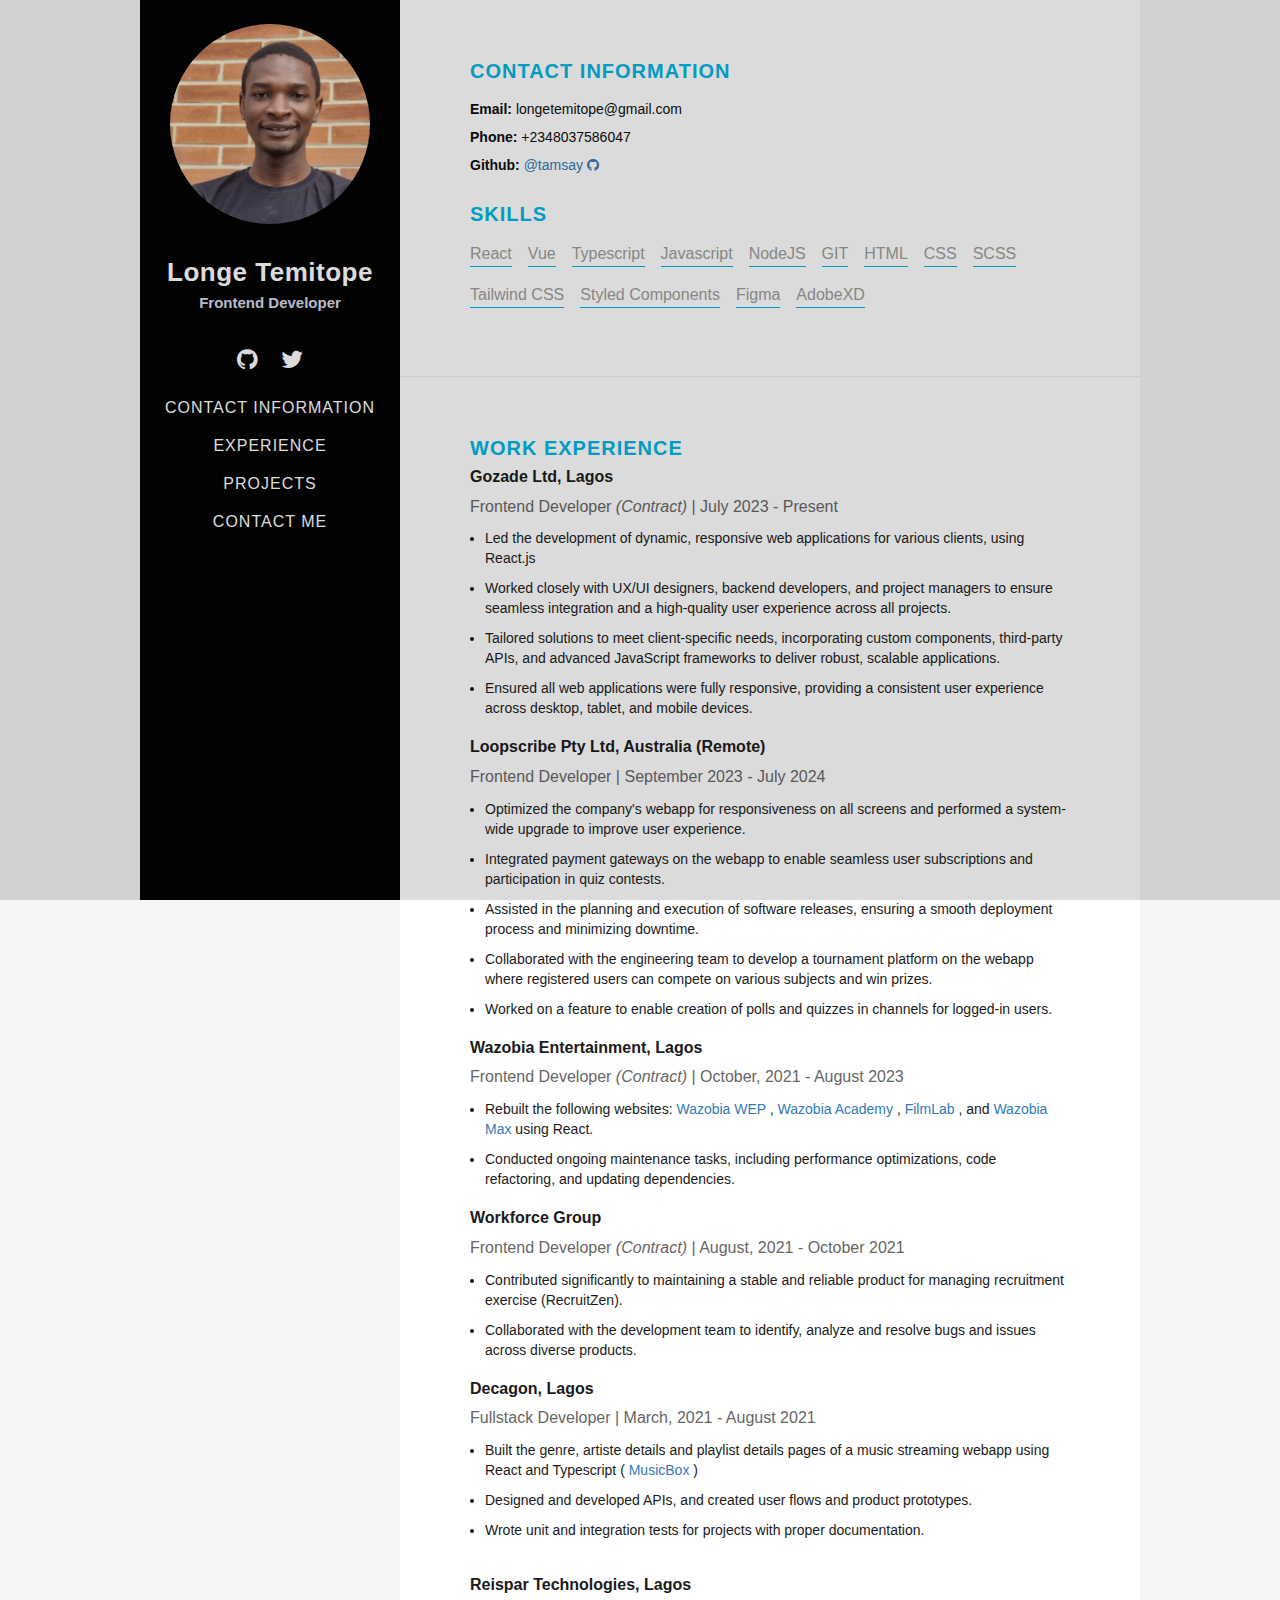
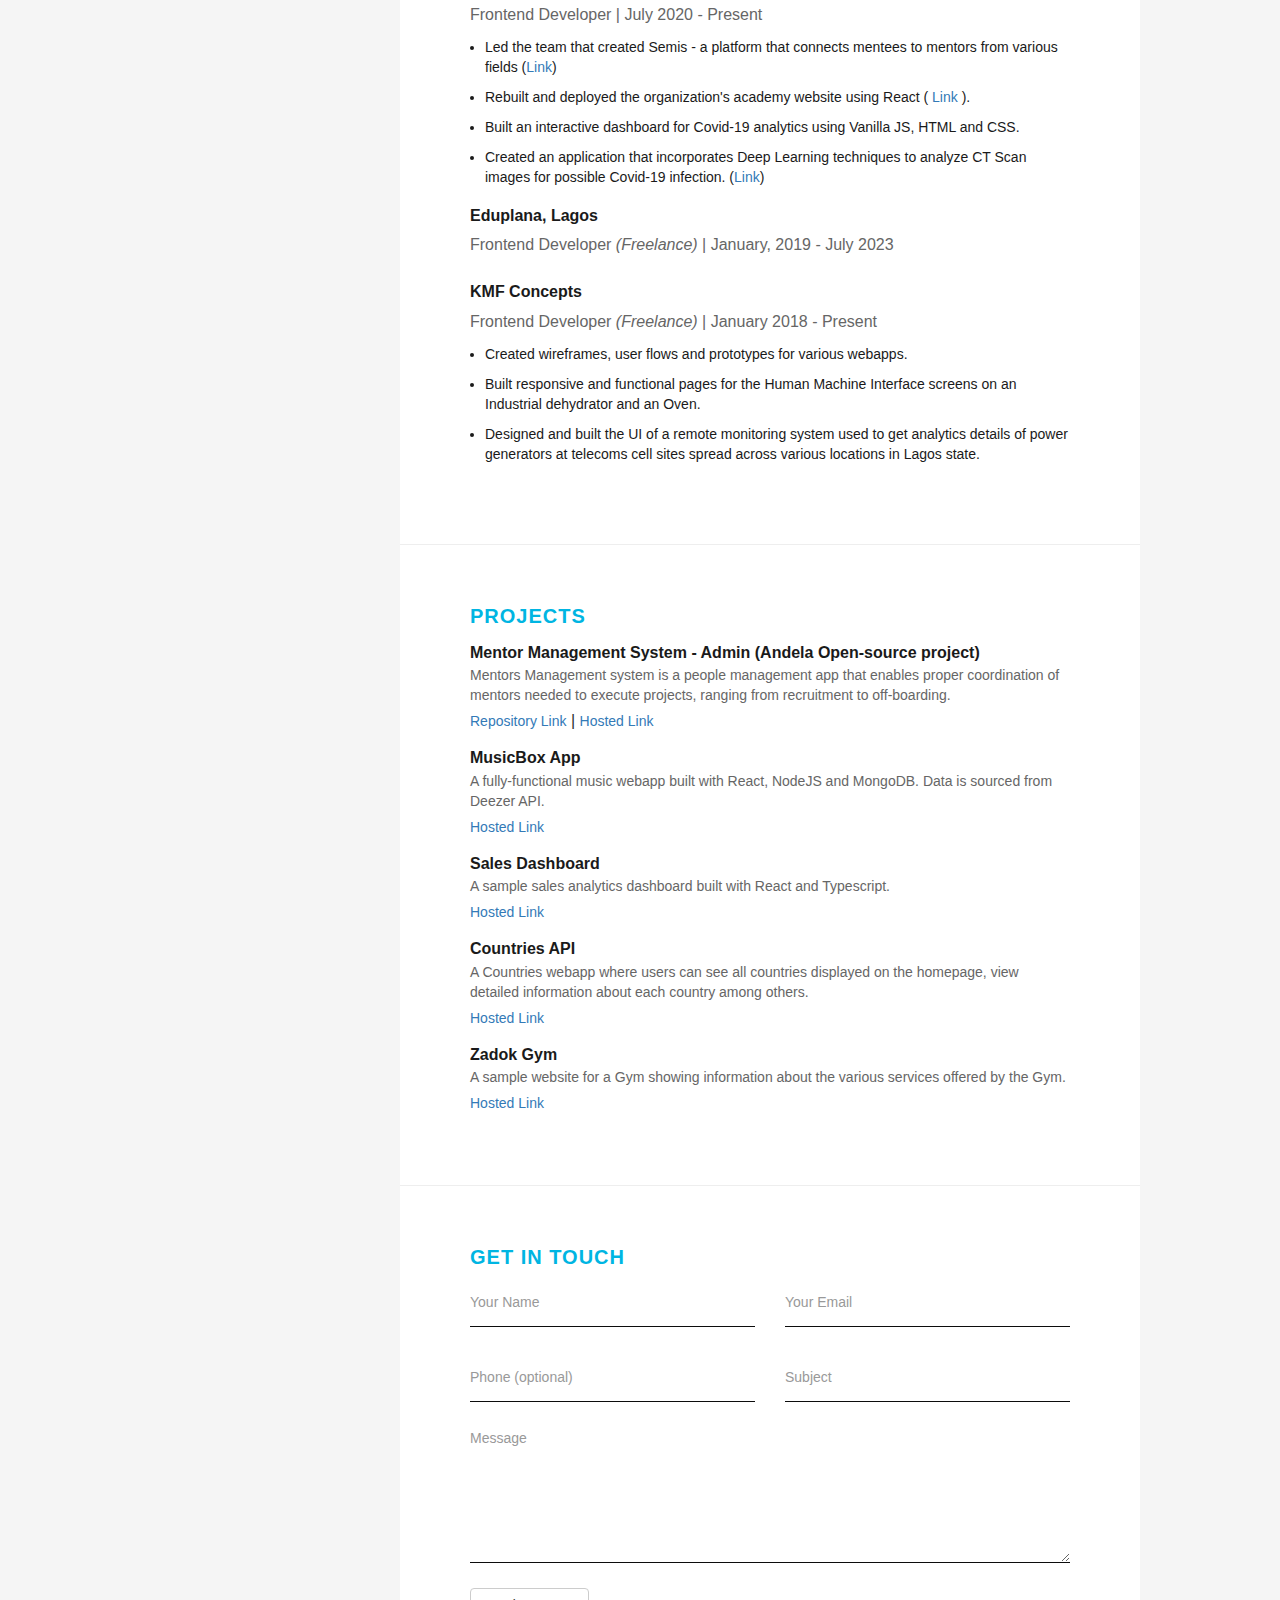
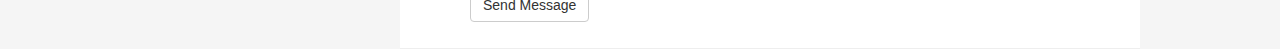
<file: index.html>
<!DOCTYPE html>
<html lang="en-US">
<head>
	<meta http-equiv="Content-Type" content="text/html; charset=UTF-8">
	<title>Longe Temitope</title>
	<meta name="viewport" content="width=device-width, initial-scale=1, maximum-scale=1">
	<link rel="shortcut icon" type="image/x-icon" href="assets/images/favicon.jpg">

	<!-- STYLESHEETS -->
	<link rel="stylesheet" href="assets/bootstrap/css/bootstrap.min.css" type="text/css" media="all">
	<link rel="stylesheet" href="assets/css/font-awesome.min.css" type="text/css" media="all">
	<link rel="stylesheet" href="assets/css/magnific-popup.css" type="text/css" media="all">
	<link rel="stylesheet" href="assets/css/style.css" type="text/css" media="all">

	<!-- GOOGLE FONTS -->
	<!-- <link href="https://fonts.googleapis.com/css?family=Poppins:400,500,600,700,800" rel="stylesheet"> -->
	
</head>

<body>
<!-- Preloader -->
<div class="preloader-outer">
	<div class="preloader">
		<div class="lines">
			<div class="line line-1"></div>
			<div class="line line-2"></div>
			<div class="line line-3"></div>
		</div>

		<div class="loading-text"></div>
	</div>
</div>
<!-- Preloader end -->

<!-- Main Wrapper -->
<main class="wrapper">

	<!-- Header -->
	<header class="header">

		<!-- Mobile menu -->
		<div class="mobile-bar visible-sm visible-xs">
			<div class="hamburger-menu">
				  <div class="bar"></div>	
			</div>
		</div>
		<!-- Mobile menu end -->

		<div class="avatar">
			<img src="assets/images/my-pic.jpg" alt="avatar">
		</div>

		<div class="name">
			<h1>Longe Temitope</h1>
			<span>Frontend Developer</span>
		</div>

		<!-- Social Icons -->
		<div class="social-icons">
			<ul>
				<li><a href="https://www.github.com/tamsay" target="_blank"><i class="fa fa-github" aria-hidden="true"></i></a></li>
				<li><a href="https://twitter.com/longetope" target="_blank"><i class="fa fa-twitter" aria-hidden="true"></i></a></li>
			</ul>
		</div>
		<!-- Social Icons end -->

		<!-- Navigation bar -->
		<nav class="main-nav">
			<ul class="navigation">
				
				<li><a href="#contact-information">Contact Information</a></li>
				<li><a href="#experience">Experience</a></li>
				<!-- <li><a href="#education">Education</a></li> -->
				<li><a href="#works">Projects</a></li>
				<li><a href="#contact">Contact Me</a></li>
			</ul>
		</nav>
		<!-- Navigation bar end -->

		<!-- Footer Copyright -->
		<div class="copyright">			
		</div>
		<!-- Footer Copyright end -->

	</header>
	<!-- Header end -->

	<!-- Main Content -->
	<div class="main-content pull-right">

		
		<!-- Section About -->
		<section id="contact-information" class="about">

			<div class="section-header">
				<h2>Contact Information</h2>
			</div>

			<!-- Intro -->
			<div class="intro">
				
				<!-- <p>A knowledgeable web developer proficient in the use of various web
					technologies to create viable solutions. I am also an excellent team
					player and passionate about learning.</p> -->

				<ul class="info">
					<!-- <li><strong>Address:</strong> 7, Iju-Ishaga, Lagos, Nigeria</li> -->
					<li><strong>Email:</strong> longetemitope@gmail.com</li>
					<li><strong>Phone:</strong> +2348037586047</li>
					<li><strong>Github:</strong> <a href="https://www.github.com/tamsay" target="_blank">@tamsay <i class="fa fa-github" aria-hidden="true"></i></a></li>
				</ul>

				

			</div>
			<!-- Intro end -->

			<!-- Skills -->
			<div class="skills">
				<div class="section-header">
					<h2>SKILLS</h2>
				</div>
				
				<div class="skills-items-wrapper">

					<p class="skill-item">React</p>
					<p class="skill-item">Vue</p>
					<p class="skill-item">Typescript</p>
					<p class="skill-item">Javascript</p>
					<p class="skill-item">NodeJS</p>
					<p class="skill-item">GIT</p>
					<p class="skill-item">HTML</p>
					<p class="skill-item">CSS</p>
					<p class="skill-item">SCSS</p>
					<p class="skill-item">Tailwind CSS</p>
					<p class="skill-item">Styled Components</p>
					<!-- <p class="skill-item">SQL</p>
					<p class="skill-item">MongoDB</p> -->
					<!-- <p class="skill-item">CorelDraw</p> -->
					<p class="skill-item">Figma</p>
					<p class="skill-item">AdobeXD</p>

				</div>

			</div>
			<!-- Skills end -->
		</section>
		<!-- Section About end -->

		

		<!-- Section Resume -->
		<section id="experience" class="resume">
			
			<div class="section-header">
				<h2>Work Experience</h2>
				
			</div>

			<div class="row">

								<div class="col-md-12 col-sm-12 col-xs-12">
					<div class="top-item resume-item">
						<h2>Gozade Ltd, Lagos</h2>
						<span>Frontend Developer <em>(Contract)</em> |  July 2023 - Present</span>
						<ul>
							<li>Led the development of dynamic, responsive web applications for various clients, using React.js</li>
							<li>Worked closely with UX/UI designers, backend developers, and project managers to ensure seamless integration and a high-quality user experience across all projects.</li>
							<li>Tailored solutions to meet client-specific needs, incorporating custom components, third-party APIs, and advanced JavaScript frameworks to deliver robust, scalable applications.</li>
							<li>Ensured all web applications were fully responsive, providing a consistent user experience across desktop, tablet, and mobile devices.</li>
						</ul>
					</div>
				</div>

				<div class="col-md-12 col-sm-12 col-xs-12">
					<div class="top-item resume-item">
						<h2>Loopscribe Pty Ltd, Australia (Remote)</h2>
						<span>Frontend Developer |  September 2023 - July 2024</span>
						<ul>
							<li>Optimized the company's webapp for responsiveness on all screens 
 and performed a system-wide upgrade to improve user experience.</li>
							<li>Integrated payment gateways on the webapp to enable seamless
 user subscriptions and participation in quiz contests.</li>
 <li>Assisted in the planning and execution of software releases, ensuring 
 a smooth deployment process and minimizing downtime.</li>
 <li>Collaborated with the engineering team to develop a tournament 
 platform on the webapp where registered users can compete on 
 various subjects and win prizes.</li>
 <li>Worked on a feature to enable creation of polls and quizzes in 
 channels for logged-in users.</li>
						</ul>
					</div>
				</div>

				<div class="col-md-12 col-sm-12 col-xs-12">
					<div class="top-item resume-item">
						<h2>Wazobia Entertainment, Lagos</h2>
						<span>Frontend Developer <em>(Contract)</em> |  October, 2021 - August 2023</span>
						<ul>
							<li>Rebuilt the following websites: <a href="https://www.wep.ng/" target="_blank" rel="noopener noreferrer">Wazobia WEP</a> , <a href="https://www.wazobiaacademy.com/" target="_blank" rel="noopener noreferrer">Wazobia Academy</a> , 
 <a href="https://www.filmlab.ng/" target="_blank" rel="noopener noreferrer">FilmLab</a> , and <a href="https://wazobiamax.ng/" target="_blank" rel="noopener noreferrer">Wazobia Max</a>  using React.</li>
							<li>Conducted ongoing maintenance tasks, including performance 
 optimizations, code refactoring, and updating dependencies.</li>
						</ul>
					</div>
				</div>

				




				<div class="col-md-12 col-sm-12 col-xs-12">
					<div class="top-item resume-item">
						<h2>Workforce Group</h2>
						<span>Frontend Developer <em>(Contract)</em> |  August, 2021 - October 2021</span>
						<ul>
							<li>Contributed significantly to maintaining a stable and reliable product 
 for managing recruitment exercise (RecruitZen).</li>
							<li>Collaborated with the development team to identify, analyze and 
 resolve bugs and issues across diverse products.</li>
						</ul>
					</div>
				</div>

				<div class="col-md-12 col-sm-12 col-xs-12">
					<div class="top-item resume-item">
						<h2>Decagon, Lagos</h2>
						<span>Fullstack Developer  |  March, 2021 - August 2021</span>
						<ul>
							<li>Built the genre, artiste details and playlist details pages of a music 
 streaming webapp using React and Typescript ( <a href="https://themusicbox.netlify.app/" target="_blank" rel="noopener noreferrer">MusicBox</a>  )</li>
							<li>Designed and developed APIs, and created user flows and product 
 prototypes.</li>
							<li>Wrote unit and integration tests for projects with proper documentation.</li>
						</ul>
					</div>
				</div>

					<div class="col-md-12 col-sm-12 col-xs-12">
							<div class="resume-item">
								<h2>Reispar Technologies, Lagos</h2>
								<span>Frontend Developer | July 2020 - Present</span>
								<ul>
									<li>Led the team that created Semis - a platform that connects mentees to mentors from various fields (<a href="https://www.semis.reispartechnologies.com/" target="_blank" rel="noopener noreferrer">Link</a>)</li>
									<li>Rebuilt and deployed the organization's academy website using 
 React ( <a href="https://academy.reispartechnologies.com.ng/" target="_blank" rel="noopener noreferrer">Link</a> ).</li>
									<li>Built an interactive dashboard for Covid-19 analytics using Vanilla JS, 
 HTML and CSS.</li>
									<li>Created an application that incorporates Deep Learning techniques 
 to analyze CT Scan images for possible Covid-19 infection. (<a href="https://reispar-covid-hackathon.netlify.app/" target="_blank" rel="noopener noreferrer">Link</a>)</li>
								</ul>
							</div>
						</div>
				
						<div class="col-md-12 col-sm-12 col-xs-12">
							<div class="top-item resume-item">
								<h2>Eduplana, Lagos</h2>
								<span>Frontend Developer <em>(Freelance)</em>  |  January, 2019 - July 2023</span>
								<ul>
									<!-- <li>Maintained schedules and assured on-time delivery of contents.</li>
									<li>Adhered to style standards on typography and graphic designs.</li>
									<li>Designed and built user flows, wireframes and prototypes of various
										products</li> -->
								</ul>
							</div>
						</div>
						
					

						<div class="col-md-12 col-sm-12 col-xs-12">
							<div class="resume-item">
								<h2>KMF Concepts</h2>
								<span>Frontend Developer <em>(Freelance)</em> | January 2018 - Present</span>
								<ul>
									<li>Created wireframes, user flows and prototypes for various webapps.</li>
									<li>Built responsive and functional pages for the Human Machine 
 Interface screens on an Industrial dehydrator and an Oven.</li>
									<li>Designed and built the UI of a remote monitoring system used to get 
 analytics details of power generators at telecoms cell sites spread across various locations in Lagos state.</li>
								</ul>
							</div>
						</div>

					<!-- Page 1 End -->

				
	
			</div>

		</section>
		<!-- Section Resume end -->
		
		
	
		<!-- Section Resume -->
		<section id="education" class="resume">
			
			<div class="section-header">
				<h2>Education</h2>
				
			</div>

			<div class="row">
						<div class="col-md-12 col-sm-12 col-xs-12">
							<div class="resume-item">
								<h2>Bachelor Of Engineering (Electrical and Electronics Engineering)</h2>
								<span>October, 2011</span>
								<p>Federal University of Technology, Akure</p>
							</div>
						</div>
			</div>

		</section>
		<!-- Section Resume end -->
		
		
		

		<!-- Section Works -->
		<section id="works" class="works">
			
			<div class="section-header">
				<h2>PROJECTS</h2>
			</div>

				<div class="work-item-wrapper">
					<h2>Mentor Management System - Admin (Andela Open-source project)</h2>
					<span>Mentors Management system is a people management app that enables proper coordination of mentors needed to execute projects, ranging from recruitment to off-boarding.</span>
					<p>
						<a href="https://github.com/tamsay/Mentor-Management-System-Team-5" target="_blank">Repository Link</a> | 
						<a href="https://mmsadmin.samprotech.duckdns.org/dashboard" target="_blank" rel="noopener noreferrer">Hosted Link</a>
					</p>
				</div>
				
				<div class="work-item-wrapper">
					<h2>MusicBox App</h2>
					<span>A fully-functional music webapp built with React, NodeJS and MongoDB. Data is sourced from Deezer API.</span>
					<p>
						<a href="https://themusicbox.netlify.app/" target="_blank">Hosted Link</a>
					</p>
				</div>
			
				<div class="work-item-wrapper">
					<h2>Sales Dashboard</h2>
					<span>A sample sales analytics dashboard built with React and Typescript.</span>
					<p>
						<a href="https://tamsay.github.io/aneeque-challenge/" target="_blank">Hosted Link</a>
					</p>
				</div>

				<div class="work-item-wrapper">
					<h2>Countries API</h2>
					<span>A Countries webapp where users can see all countries displayed on the
						homepage, view detailed information about each country among others.</span>
					<p>
						<a href="https://tamsay.github.io/countries_api/" target="_blank">Hosted Link</a>
					</p>
				</div>

				<div class="work-item-wrapper">
					<h2>Zadok Gym</h2>
					<span>A sample website for a Gym showing information about the various services
						offered by the Gym.</span>
					<p>
						<a href="https://kind-kilby-b4b6c4.netlify.app/" target="_blank">Hosted Link</a>
					</p>
				</div>
				

			
		</section>
		<!-- Section Works end -->

		<!-- Section Contact -->
		<section id="contact" class="contact">
			
			<div class="section-header">
				<h2>Get In Touch</h2>
			</div>

			<!-- Contact Form -->
			<form method="post" action="send" id="contact-form">

				<div class="row"><!-- Row -->

					<div class="col-md-6 col-sm-6 col-xs-12"><!-- Name input -->
						<div class="form-group">
							<input type="text" class="form-control" name="InputName" id="InputName" placeholder="Your Name" required>
						</div>
					</div>

					<div class="col-md-6 col-sm-6 col-xs-12"><!-- Email input -->
						<div class="form-group">
							<input type="email" class="form-control" id="InputEmail" name="InputEmail" placeholder="Your Email" required>
						</div>
					</div>

					<div class="col-md-6 col-sm-6 col-xs-12"><!-- Phone input -->
						<div class="form-group">
							<input type="number" class="form-control" name="InputPhone" id="InputPhone" placeholder="Phone (optional)">
						</div>
					</div>

					<div class="col-md-6 col-sm-6 col-xs-12"><!-- Subject input -->
						<div class="form-group">
							<input type="text" class="form-control" id="InputSubject" name="InputSubject" placeholder="Subject" required>
						</div>
					</div>

					<div class="col-md-12 col-sm-12 col-xs-12"><!-- Message textarea -->
						<div class="form-group">
							<textarea name="InputMessage" id="InputMessage" class="form-control" rows="6" placeholder="Message" required></textarea>
						</div>
					</div>

				</div><!-- Row end -->

				<input type="submit" name="submit" id="submit" value="Send Message" class="btn btn-default pull-left"><!-- Send Button -->

				<small id="loader" class="pull-left hide">Sending...</small>

			</form>
			<!-- Contact Form end -->

		</section>
		<!-- Section Contact end -->

	</div>
	<!-- Main Content end -->

</main>
<!-- Main Wrapper end -->

<!-- SCRIPTS -->
<script type="text/javascript" src="assets/js/jquery-1.12.3.min.js"></script>
<script type="text/javascript" src="assets/js/jquery.onepage-scroll.min.js"></script>
<script type="text/javascript" src="assets/js/jquery.easing.min.js"></script>
<script type="text/javascript" src="assets/js/jquery.backstretch.min.js"></script>
<script type="text/javascript" src="assets/js/jquery.filterizr.js"></script>
<script type="text/javascript" src="assets/js/jquery.magnific-popup.min.js"></script>
<script type="text/javascript" src="assets/bootstrap/js/bootstrap.min.js"></script>
<script type="text/javascript" src="assets/js/custom.js"></script>
<script type="text/javascript" src="assets/js/smoothscroll.min.js"></script>

</body>
</html>
</file>
<file: assets/css/style.css>
body {
    color: #1a1a1a;
    background-color: whitesmoke;
    font-family: Cambria, 'Poppins', sans-serif, ca;
    overflow-x: hidden;
}

h1,h2,h3,h4,h5,h6 {
    font-family: Cambria, 'Poppins', sans-serif;
}
.hide{
    display: none;
}
.show{
    display: block;
}
img {
    max-width: 100%;
    height: auto;
}

ul {
    padding-left: 15px;
}

li {
    padding: 0 0 10px;
}

/*-----------------------------------------------------------------*/
/*                      PRELOADER                                  */
/*-----------------------------------------------------------------*/
.preloader-outer {
    position: fixed;
    top: 0;
    left: 0;
    height: 100%;
    width: 100%;
    background: #0C0C0C;
    z-index: 6;
    overflow: hidden;
}

.preloader {
    position: absolute;
    top: 50%;
    left: 50%;
    width: 80px;
    height: 60px;
    margin: -30px 0 0 -40px;
}

.preloader .lines {
    width: 80px;
    height: 40px;
    position: absolute;
}

.preloader .lines .line {
    width: 80px;
    height: 1px;
    background-color: #fff;
    position: absolute;
    clip: rect(0,0,20px,0);
}

.preloader .lines .line.line-1 {
    top: 0;
    animation: slide 2s ease 0.1s infinite;
}

.preloader .lines .line.line-2 {
    top: 15px;
    animation: slide 2s ease .25s infinite;
}

.preloader .lines .line.line-3 {
    top: 30px;
    animation: slide 2s ease .5s infinite;
}

.preloader .loading-text {
    position: absolute;
    top: 50px;
    text-align: center;
    width: 100%;
    color: #fff;
    font-size: 14px;
    font-family: Cambria, 'Poppins', sans-serif;
    letter-spacing: 1px;
    line-height: 10px;
    height: 10px;
    text-transform: uppercase;
}

@keyframes slide {
    0% {
        clip: rect(0,0,20px,0);
    }

    30% {
        clip: rect(0,80px,20px,0);
    }

    50% {
        clip: rect(0,80px,20px,0);
    }

    80% {
        clip: rect(0,80px,20px,80px);
    }

    100% {
        clip: rect(0,80px,20px,80px);
    }
}

@keyframes fade {
    0% {
        opacity: 1;
    }

    50% {
        opacity: 0;
    }

    100% {
        opacity: 1;
    }
}

/*-----------------------------------------------------------------*/
/*                      LAYOUT                                     */
/*-----------------------------------------------------------------*/
.wrapper {
    width: 1000px;
    /* width: 100%; */
    margin: 0 auto;
}

/*-----------------------------------------------------------------*/
/*                      HEADER                                     */
/*-----------------------------------------------------------------*/
.header {
    display: flex;
    flex-direction: column;
    align-items: center;
    background: #5655da;
    background-color: black;
    padding: 24px 16px;
    position: fixed;
    height: 100%;
    width: 260px;
    /* width: 17.5%; */
    z-index: 5;
}

.header .avatar {
    overflow: hidden;
    width: 200px;
    height: 200px;
    -webkit-border-radius: 50%;
    -moz-border-radius: 50%;
    -ms-border-radius: 50%;
    border-radius: 50%;
}

.header .avatar img {
    width: 100%;
}

.header .name {
    margin: 34px 0;
}

.header .name h1 {
    font-family: Cambria, 'Poppins', sans-serif;
    font-size: 26px;
    font-weight: 600;
    color: #FFF;
	letter-spacing: 0.5px;
    margin: 0 0 5px;
    
}

.header .name span {
    display: block;
    color: #d8d8e9;
    font-family: Cambria, 'Poppins', sans-serif;
    font-size: 15px;
    font-weight: 600;
    text-align: center;
}
/* === Social Icons === */
.header .social-icons {
    margin: 0 0 24px;
}

.header .social-icons ul {
    list-style: none;
    margin: 0;
    padding: 0;
}

.header .social-icons ul li {
    display: inline-block;
    padding: 0 20px 0 0;
}

.header .social-icons ul li a {
    color: #FFF;
}
.header .social-icons ul li a:hover{
    color: #00B5E2;
}

.header .social-icons ul li a i {
    font-size: 24px;
}

.header .social-icons ul li:last-child {
    padding-right: 0;
}
/* === Navigation === */
.header .main-nav ul {
    list-style: none;
    padding: 0;
    margin: 0;
    display: flex;
    flex-direction: column;
    align-items: center;
}

.header .main-nav ul li {
    padding-bottom: 15px;
}

.header .main-nav ul li a {
    color: #fff;
    font-family: Cambria, 'Poppins', sans-serif;
    font-size: 16px;
    font-weight: 400;
	letter-spacing: 1px;
    text-transform: uppercase;
    position: relative;
    -webkit-transition: all .3s ease-in-out;
    -moz-transition: all .3s ease-in-out;
    -o-transition: all .3s ease-in-out;
    transition: all .3s ease-in-out;
}
.header .main-nav ul li a:hover {
    color: #00B5E2;
    text-decoration: none;
}
.header .main-nav ul li a:focus {
    color: #FFF;
    text-decoration: none;
}

/* === Copyright === */
.header .copyright {
    bottom: 20px;
    position: absolute;
    padding: 0px 14px;
    display: flex;
    flex-direction: column;
    align-items: center;
}

.header .copyright p {
    color: #d8d8e9;
    font-family: Cambria, 'Poppins', sans-serif;
    font-size: 15px;
    font-weight: 300;
}
.header .copyright p a{
    color: white;
}
.header .copyright p a:hover{
    text-decoration: none;
    font-weight: 500;
    color: #00B5E2;

}
.header .copyright .images-div{
    display: flex;
    justify-content: space-evenly;
    align-items: center;
}
.header .copyright i{
    width: 100%;
    display: flex;
    justify-content: center;
}
.header .copyright img{
    width: 100%;
    cursor: pointer;
    background-color: white;
    padding: 4px;
    border-radius: 4px;
}
.header .copyright .hng{
    width: 28px;
    padding: 2px;
}

/* === Education Section === */
#education{
    display: none;
}


/* === Mobile Menu Bar === */
.header .mobile-bar {
    background: rgba(12,12,12,0.75);
    color: #FFF;
    height: 45px;
    right: -45px;
    position: absolute;
    width: 45px;
    z-index: 3;
    top: 0;
}

.header .hamburger-menu {
    position: absolute;
    top: 0;
    left: 7.5px;
    bottom: 0;
    margin: auto;
    width: 30px;
    height: 55px;
    cursor: pointer;
}

.header .bar,.header .bar:after,.header .bar:before {
    width: 30px;
    height: 3px;
}

.header .bar {
    position: relative;
    transform: translateY(25px);
    background: #fff;
    transition: all 0 300ms;
}

.header .bar.animate {
    background: rgba(255,255,255,0);
}

.header .bar:before {
    content: "";
    position: absolute;
    left: 0;
    bottom: 10px;
    background: #fff;
    transition: bottom 300ms 300ms cubic-bezier(0.23,1,0.32,1),transform 300ms cubic-bezier(0.23,1,0.32,1);
}

.header .bar:after {
    content: "";
    position: absolute;
    left: 0;
    top: 10px;
    background: #fff;
    transition: top 300ms 300ms cubic-bezier(0.23,1,0.32,1),transform 300ms cubic-bezier(0.23,1,0.32,1);
}

.header .bar.animate:after {
    top: 0;
    transform: rotate(45deg);
    transition: top 300ms cubic-bezier(0.23,1,0.32,1),transform 300ms 300ms cubic-bezier(0.23,1,0.32,1);
}

.header .bar.animate:before {
    bottom: 0;
    transform: rotate(-45deg);
    transition: bottom 300ms cubic-bezier(0.23,1,0.32,1),transform 300ms 300ms cubic-bezier(0.23,1,0.32,1);
}

/*-----------------------------------------------------------------*/
/*                      MAIN CONTENT                               */
/*-----------------------------------------------------------------*/
.main-content {
    background: #FFF;
    /* width: 82.5%; */
    width: 740px;

}

.main-content p {
    color: #2c2c2c;
    font-family: Cambria, 'Poppins', sans-serif;
    font-size: 16px;
    font-weight: 300;
    line-height: 1.5;
    text-align: justify;
}

/* === Section Configure === */
.main-content section {
    padding: 60px 70px;
    position: relative;
    border-bottom: solid 1px #EEE;
}

/* === Section Header === */
.main-content section .section-header {
    margin-bottom: 8px;
    position: relative;
}

.main-content section .section-header h2 {
    color: #00B5E2;
    display: inline-block;
    font-family: Cambria, 'Poppins', sans-serif;
    font-size: 20px;
    font-weight: 700;
	letter-spacing: 1px;
    margin: 0;
    text-transform: uppercase;
    position: relative;
	
}


/* === Section Header Light === */
.main-content section .section-header-light {
    margin-bottom: 60px;
    position: relative;
    z-index: 1;
}

.main-content section .section-header-light h2 {
    color: #FFF !important;
    display: inline-block;
    font-family: Cambria, 'Poppins', sans-serif;
    font-size: 14px;
    font-weight: 400;
    margin: 0;
    text-transform: uppercase;
    padding-left: 20px;
    position: relative;
}

.main-content section .section-header-light h2:before {
    content: '';
    position: absolute;
    background: transparent;
    bottom: 10px;
    left: 0;
    height: 16px;
    width: 16px;
    border-left: solid 3px #FFF !important;
    border-top: solid 3px #FFF !important;
}

.main-content section .section-header-light h2:after {
    content: '';
    position: absolute;
    background: transparent;
    bottom: -10px;
    right: -17px;
    height: 16px;
    width: 16px;
    border-right: solid 3px #FFF !important;
    border-bottom: solid 3px #FFF !important;
}



/*-----------------------------------------------------------------*/
/*                      SECTION ABOUT                              */
/*-----------------------------------------------------------------*/
.about .intro ul.info {
    margin-top: 16px;
    padding: 0;
    list-style: none;
}

.about .intro ul.info li {
    
    padding: 4px 0;
    font-family: Cambria, 'Poppins', sans-serif;
    font-weight: 300;
    color: #0C0C0C;
    font-size: 14px;
}



.about .intro ul.info li:first-child {
    padding-top: 0;
}

.about .intro p {
    margin: 0;
}
.about .skills{
    margin-top: 24px;
}
.about .skills-items-wrapper{
    display: flex;
    flex-wrap: wrap;
}
.about .skills-items-wrapper .skill-item {
    margin: 8px 16px 8px 0rem;
    cursor: pointer;
    border-bottom: 1px solid #00B5E2;
    font-family: Cambria, 'Poppins', sans-serif;
    font-size: 16px;
    font-weight: 450;
    color: #9C9C9C;
}
.about .skills-items-wrapper .skill-item:hover {
    color: black;
    border-bottom: 1px solid black;
    
}
/*-----------------------------------------------------------------*/
/*                      SECTION RESUME                             */
/*-----------------------------------------------------------------*/
.resume .top-item {
    margin-top: 0 !important;
}

.resume .resume-item {
    background: #FFF;   
    margin-top: 16px;
    /* max-height: 140px; */
    overflow: hidden;
}

.resume .resume-item h2 {
    font-size: 16px;
    font-weight: 700;
    margin: 0 0 10px;
}

.resume .resume-item span {
    color: #666;
    display: block;
    font-size: 16px;
    font-weight: 300;
    margin: 0 0 10px;
}

.resume .resume-item p {
    line-height: 20px;
    margin-bottom: 0;
}



/*-----------------------------------------------------------------*/
/*                      SECTION WORKS                              */
/*-----------------------------------------------------------------*/

.works .work-item-wrapper{
    margin-top: 16px;
}
.works .work-item-wrapper h2 {
    font-size: 16px;
    font-weight: 600;
    margin: 0 0 4px 0rem;
}

.works .work-item-wrapper span {
    display: block;
    font-size: 14px;
    font-weight: 450;
    margin-bottom: 4px;
    color: #666;
}
.works .work-item-wrapper a{
    font-size: 14px;
    font-weight: 450;
}

/* === Form Control === */
.form-control {
    display: block;
    width: 100%;
    height: 50px;
    padding: 0;
    font-size: 14px;
    font-weight: 300;
    line-height: 1.6;
    color: #555;
    background-color: #fff;
    background-image: none;
    border-bottom: solid 1px #0C0C0C;
    border-top: 0;
    border-left: 0;
    border-right: 0;
    border-radius: 0;
    -webkit-box-shadow: none;
    box-shadow: none;
}

.form-control:focus {
    border-color: #C7C7C7;
    outline: 0;
    -webkit-box-shadow: none;
    box-shadow: none;
}

.form-group {
    margin-bottom: 25px;
}
#loader{
    clear: left;
    padding: 8px 0px 0px 16px;
}

/*-----------------------------------------------------------------*/
/*                      RESPONSIVE                                  */
/*-----------------------------------------------------------------*/
@media only screen and (min-width: 480px) and (max-width: 767px) {
    .works .item-outer .mix {
        width: 50%;
    }
}

@media only screen and (max-width: 991px) {
    .wrapper {
        width: 100%;
    }

    .header {
        -ms-transform: translateX(-260px);
        -webkit-transform: translateX(-260px);
        transform: translateX(-260px);
        -webkit-transition: all .3s ease-in-out;
        -moz-transition: all .3s ease-in-out;
        -o-transition: all .3s ease-in-out;
        transition: all .3s ease-in-out;
    }

    .pushed {
        -ms-transform: translateX(0);
        -webkit-transform: translateX(0);
        transform: translateX(0);
    }

    .main-content {
        width: 100%;
        -webkit-transition: all .3s ease-in-out;
        -moz-transition: all .3s ease-in-out;
        -o-transition: all .3s ease-in-out;
        transition: all .3s ease-in-out;
    }

    .main-pushed {
        -ms-transform: translateX(260px);
        -webkit-transform: translateX(260px);
        transform: translateX(260px);
    }
    .works .item-outer .item {
        height: 280px;
    }
}

@media only screen and (max-width: 767px) {
    .welcome {
        padding: 60px !important;
    }

    .welcome .quote {
        width: initial;
    }

    .facts .fact-item {
        margin-bottom: 20px;
    }

    .resume .resume-item {
        margin-top: 30px !important;
    }
}

@media only screen and (max-width: 480px) {
    .main-content section {
        padding: 60px 15px;
    }
}

@media only screen and (max-height: 600px) {
    .header .name {
        margin: 15px 0;
    }

    .header .main-nav ul li {
        padding-bottom: 10px;
    }

    .header .social-icons {
        margin: 0 0 15px;
    }

    .header .copyright {
        bottom: -18px;
        position: relative;
    }
}
</file>
